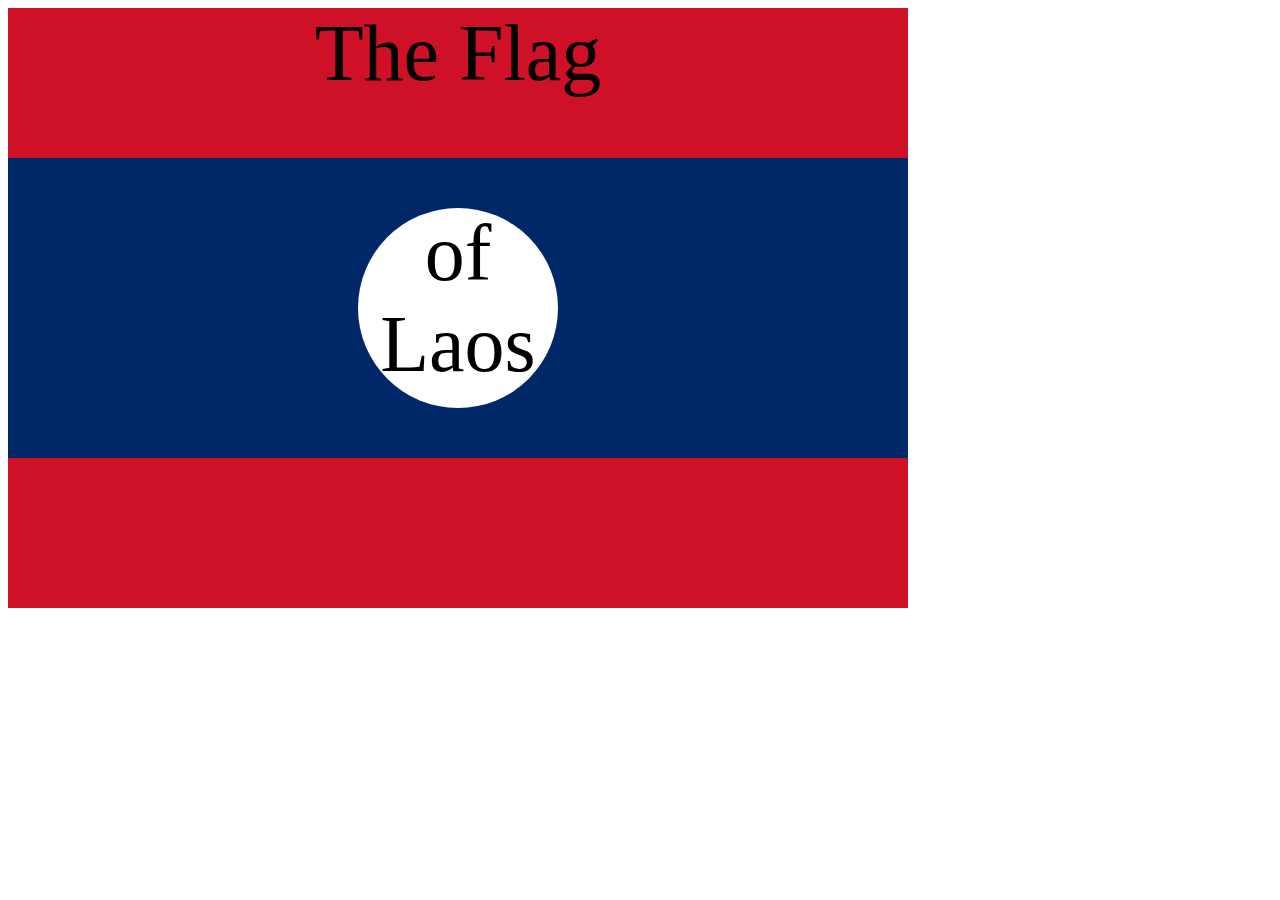
<file: 7.3 CSS Flag Project/index.html>
<!DOCTYPE html>
<html lang="en">

<head>
  <meta charset="UTF-8">
  <title>CSS Flag Project</title>
  <style>
    /* Write your CSS Code here */
    .flag {
      width: 900px;
      height: 600px;
      background-color: rgb(206, 17, 38);
      position: relative;
    } 
    .flag > div {
      width: 100%;
      height: 300px;
      background-color: rgb(0, 40, 104);
      position: absolute;
      top: 150px;
    }
    .flag > div > div {
      width: 200px;
      height: 200px;
      border-radius: 50%;
      background-color: white;
      position: relative;
      top: 50px;
      left: 350px;
    }
    p {
      margin: 0;
      font-size: 5rem;
      text-align: center;
    }
  </style>
</head>

<!-- 
  IMPORTANT! Do not change any HTML
Don't add any classes/ids/elements 
Use what you know about combining selectors 
and CSS specificity instead.
Hint 1: The flag is 900px by 600px and the circle is 200px by 200px.
Hint 2: You can use CSS inspection to get the colors from
https://appbrewery.github.io/flag-of-laos/
-->

<body>
  <div class="flag">
    <p>The Flag</p>
    <div>
      <div>
        <p>of Laos</p>
      </div>
    </div>
  </div>
</body>

</html>
</file>
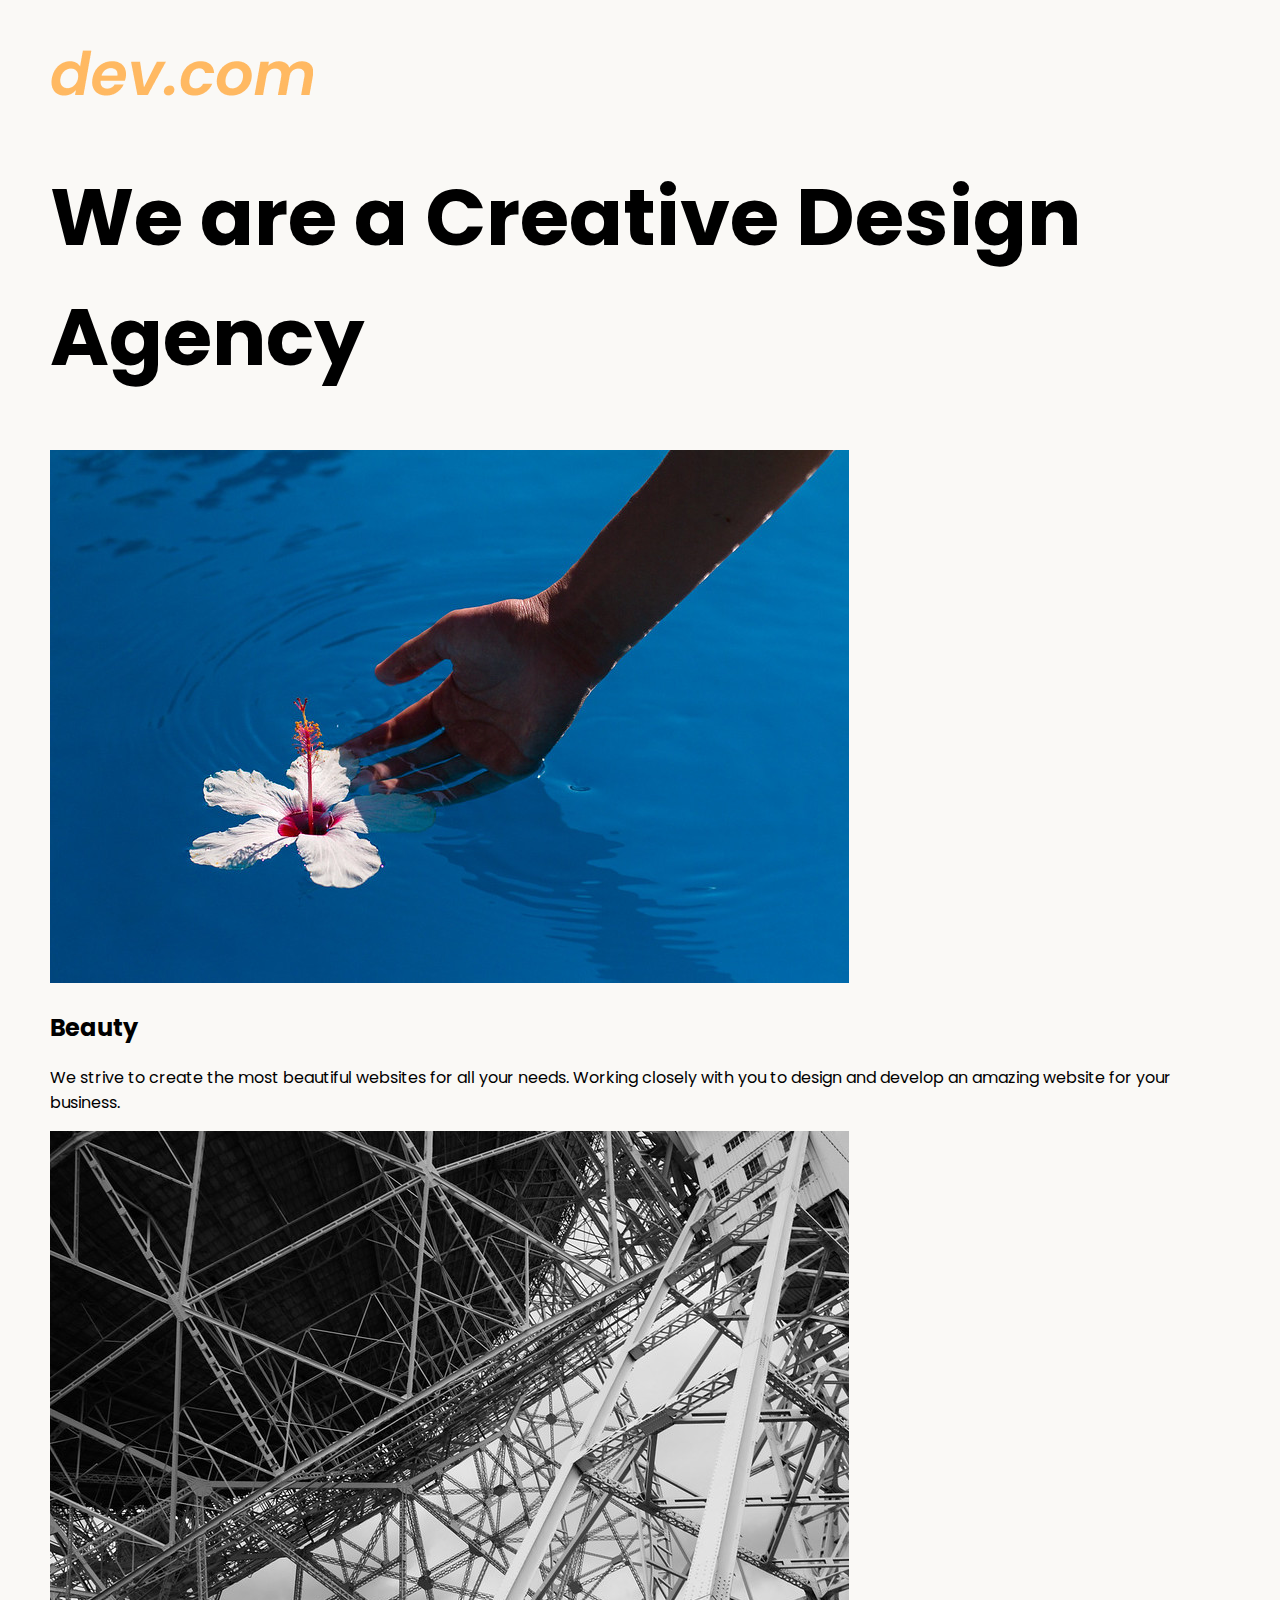
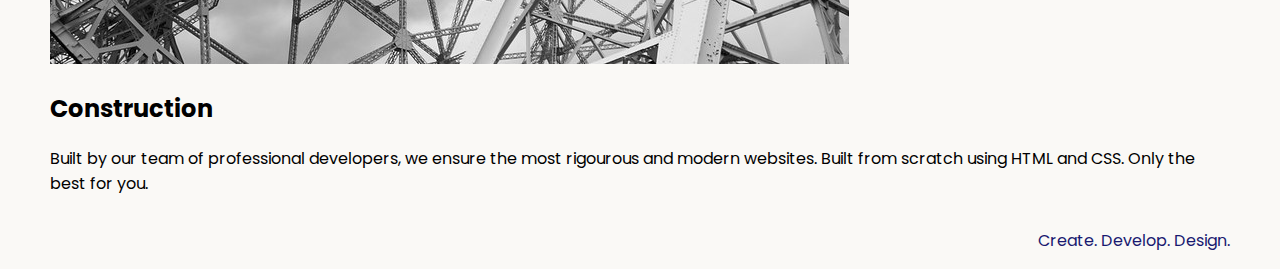
<file: 8.4 Web Design Agency Project/index.html>
<!DOCTYPE html>
<html lang="en">

<head>
  <meta charset="UTF-8">
  <meta name="viewport" content="width=device-width, initial-scale=1.0">
  <title>Agency</title>
  <link rel="stylesheet" href="./style.css">
  <link rel="preconnect" href="https://fonts.googleapis.com">
  <link rel="preconnect" href="https://fonts.gstatic.com" crossorigin>
  <link href="https://fonts.googleapis.com/css2?family=Poppins:wght@400;700&display=swap" rel="stylesheet">
</head>

<body>
  <div class="main">
    <img class="logo" src="./assets/images/logo.png" alt="logo">
    <h1>We are a Creative Design Agency</h1>
    <div class="left card"><img class="tile-image" src="./assets/images/beautiful.jpg" alt="hand and flower in water">
      <h2 class="card-title">Beauty</h2>
      <p class="card-text">We strive to create the most beautiful websites for all your needs. Working closely with you
        to
        design and
        develop an amazing website for your business.</p>
    </div>

    <div class="right card"><img class="tile-image" src="./assets/images/construction.jpg" alt="metal structure">
      <h2 class="card-title">Construction</h2>
      <p>Built by our team of professional developers, we ensure the most rigourous and modern websites. Built from
        scratch using HTML and CSS. Only the best for you.</p>
    </div>

  </div>
  <footer>
    <p>Create. Develop. Design.</p>
  </footer>
</body>

</html>
</file>
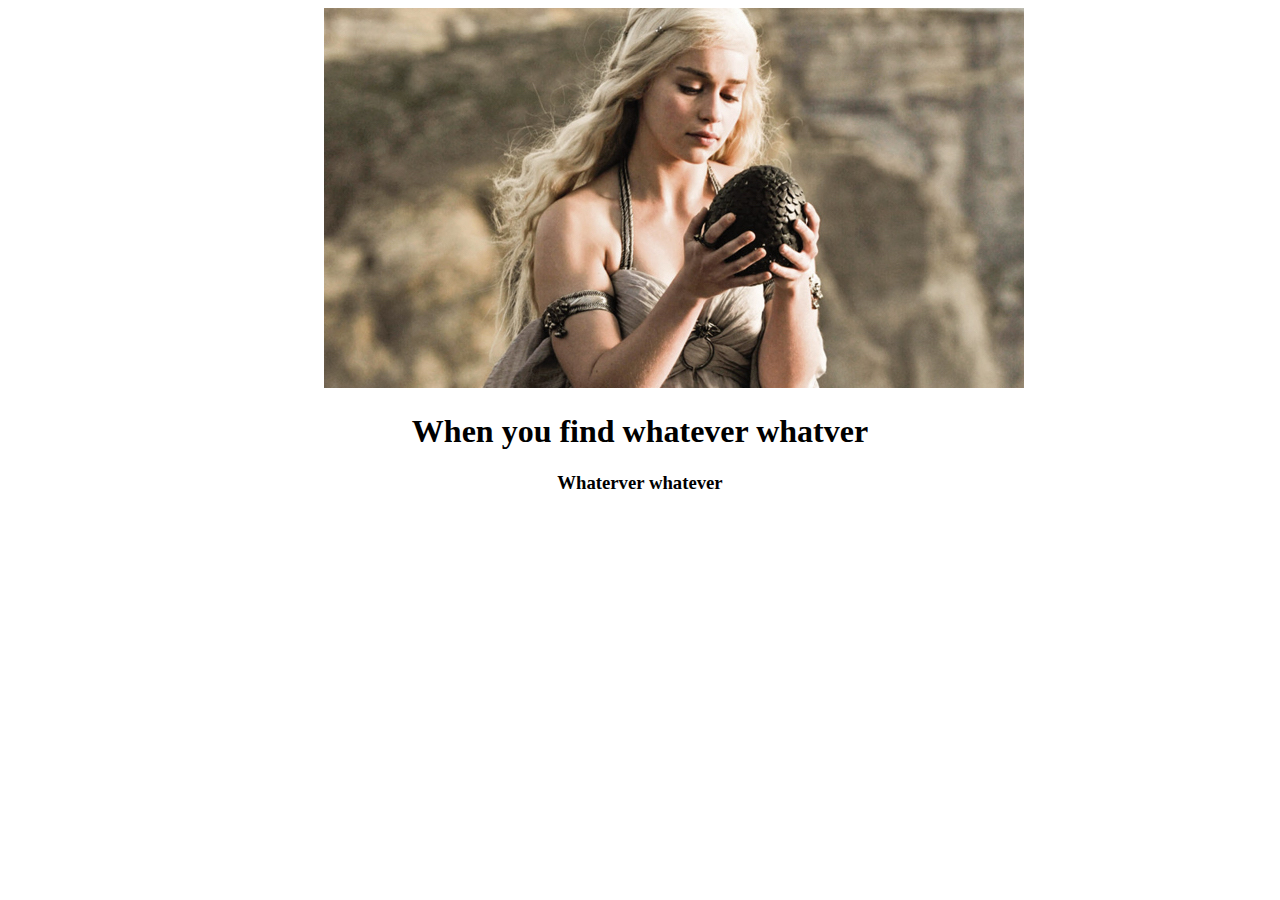
<file: Motivational Poster Website/6.4 Motivation Meme Project/index.html>
<!-- 
  TODO: Create a motivational post website.
Style it how ever you like. 
Look at the goal image for inspiration.
But it must have the following features:
1. The main h1 text should be using the Regular Libre Baskerville Font from Google Fonts:
  https://fonts.google.com/specimen/Libre+Baskerville
2. The text should be white and background black.
3. Add your own image into the images folder inside assets. It should have a 5px white border.
4. The text should be center aligned.
5. Create a div to contain the h1, p and img elements. Adjust the margins so that the image and text are centered on the page. 
  Hint: You horizontally center a div by giving it a width of 50% and a margin-left of 25%.
  Hint: Set the image to have a width of 100% so it fills the div. 
6. Read about the text-transform property on MDN docs to make the h1 uppercase with CSS.
  https://developer.mozilla.org/en-US/docs/Web/CSS/text-transform 
-->
<!DOCTYPE html>
<html>
  <link href="https://fonts.google.com/specimen/Libre+Baskerville" rel="stylesheet">
    <style>
        @import url('https://fonts.google.com/specimen/Libre+Baskerville');
</style>        
<link rel="stylesheet" type="text/css" href="style.css">
<head>

</head>

<body>
  <div class="page">
    <div class="logo"><img src="assets/images/daenerys.jpeg" alt="main"></div>
    <div class="text"><h1>When you find whatever whatver</h1>
    <h3>Whaterver whatever</h3></div>

  </div>
</body>
</file>
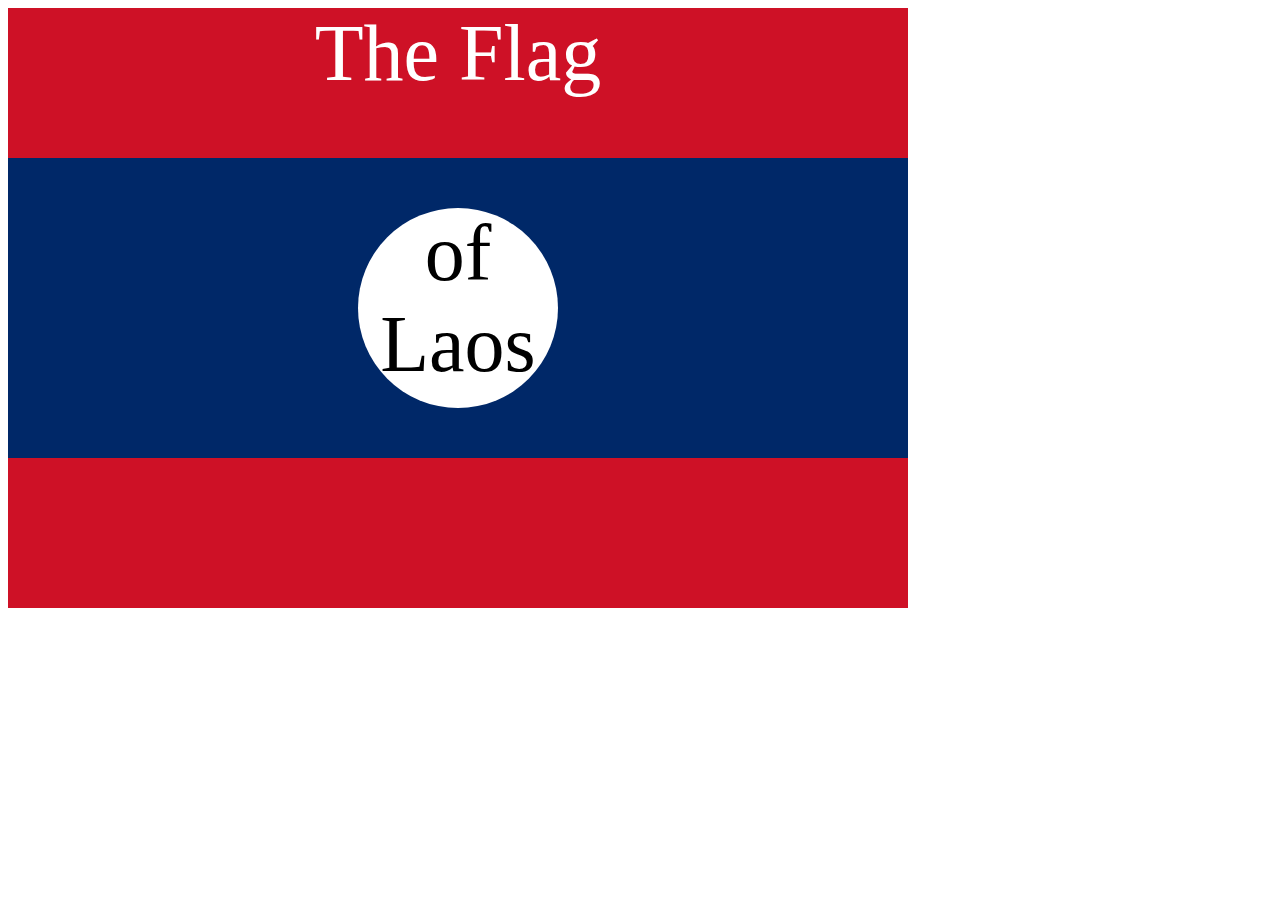
<file: 7.3 CSS Flag Project/solution.html>
<!DOCTYPE html>
<html lang="en">

<head>
  <meta charset="UTF-8">
  <title>CSS Flag Project</title>
  <style>
    .flag {
      width: 900px;
      height: 600px;
      position: relative;
      background-color: #CE1126;

    }

    .flag > div {
      background-color: #002868;
      height: 300px;
      width: 100%;
      position: absolute;
      top: 150px;
    }

    .flag > div > div {
      background-color: white;
      position: absolute;

      height: 200px;
      width: 200px;
      border-radius: 50%;
      top: 50px;
      left: 350px;
    }

    p {
      font-size: 5rem;
      color: white;
      text-align: center;
      padding: 0;
      margin: 0;
    }

    .flag>div div p {
      color: black;
    }
  </style>
</head>

<body>
  <div class="flag">
    <p>The Flag</p>
    <div>
      <div>
        <p>of Laos</p>
      </div>
    </div>
  </div>
</body>

</html>
</file>
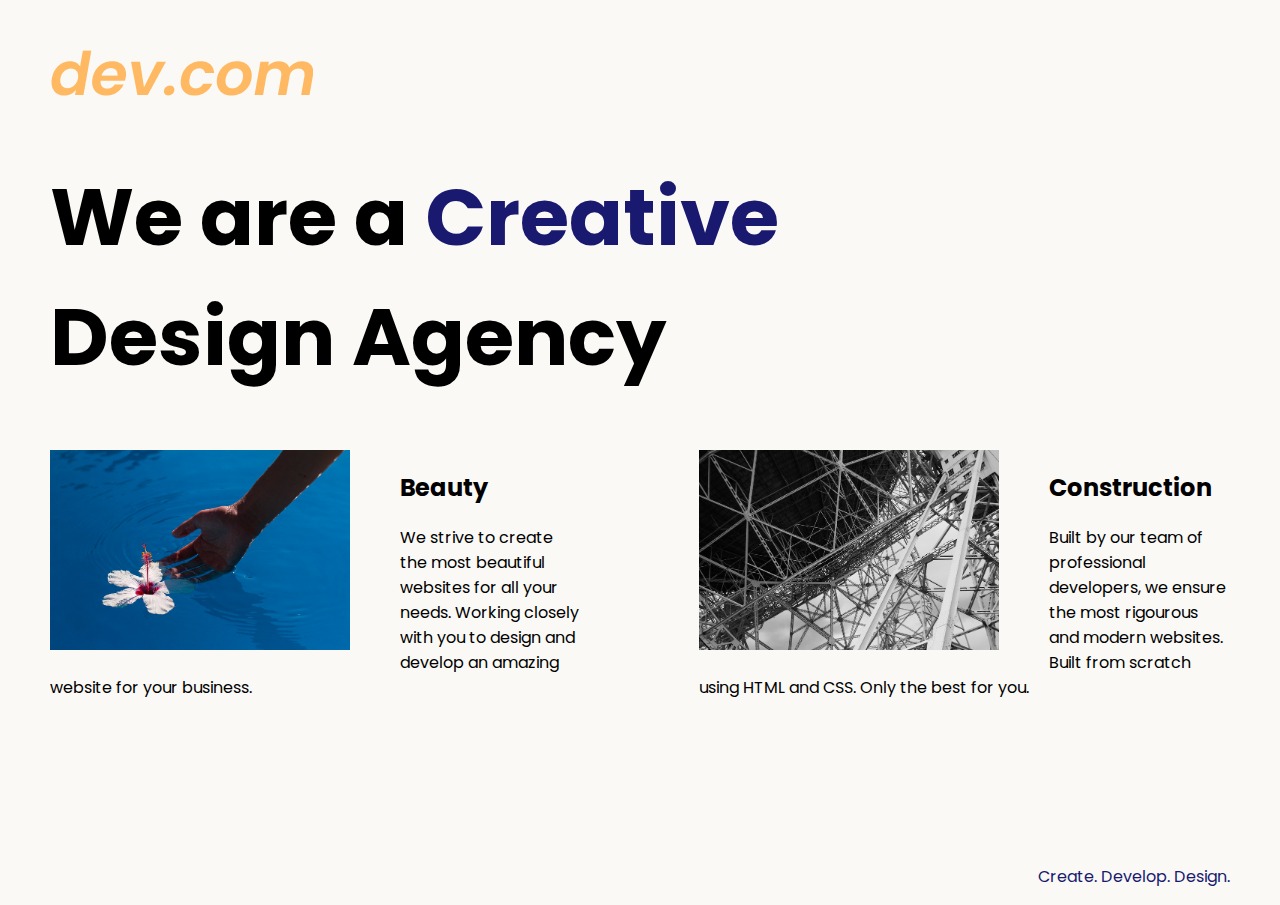
<file: 8.4 Web Design Agency Project/solution.html>
<!DOCTYPE html>
<html lang="en">

<head>
  <meta charset="UTF-8">
  <meta name="viewport" content="width=device-width, initial-scale=1.0">
  <title>Agency</title>
  <link rel="stylesheet" href="./solution.css">
  <link rel="preconnect" href="https://fonts.googleapis.com">
  <link rel="preconnect" href="https://fonts.gstatic.com" crossorigin>
  <link href="https://fonts.googleapis.com/css2?family=Poppins:wght@400;700&display=swap" rel="stylesheet">
</head>

<body>
  <div class="main">
    <img class="logo" src="./assets/images/logo.png" alt="logo">
    <h1>We are a <span class="creative">Creative</span> <br />Design Agency</h1>
    <div class="left card"><img class="tile-image" src="./assets/images/beautiful.jpg" alt="hand and flower in water">
      <h2 class="card-title">Beauty</h2>
      <p class="card-text">We strive to create the most beautiful websites for all your needs. Working closely with you
        to
        design and
        develop an amazing website for your business.</p>
    </div>

    <div class="right card"><img class="tile-image" src="./assets/images/construction.jpg" alt="metal structure">
      <h2 class="card-title">Construction</h2>
      <p>Built by our team of professional developers, we ensure the most rigourous and modern websites. Built from
        scratch using HTML and CSS. Only the best for you.</p>
    </div>

  </div>
  <footer>
    <p>Create. Develop. Design.</p>
  </footer>
</body>

</html>
</file>
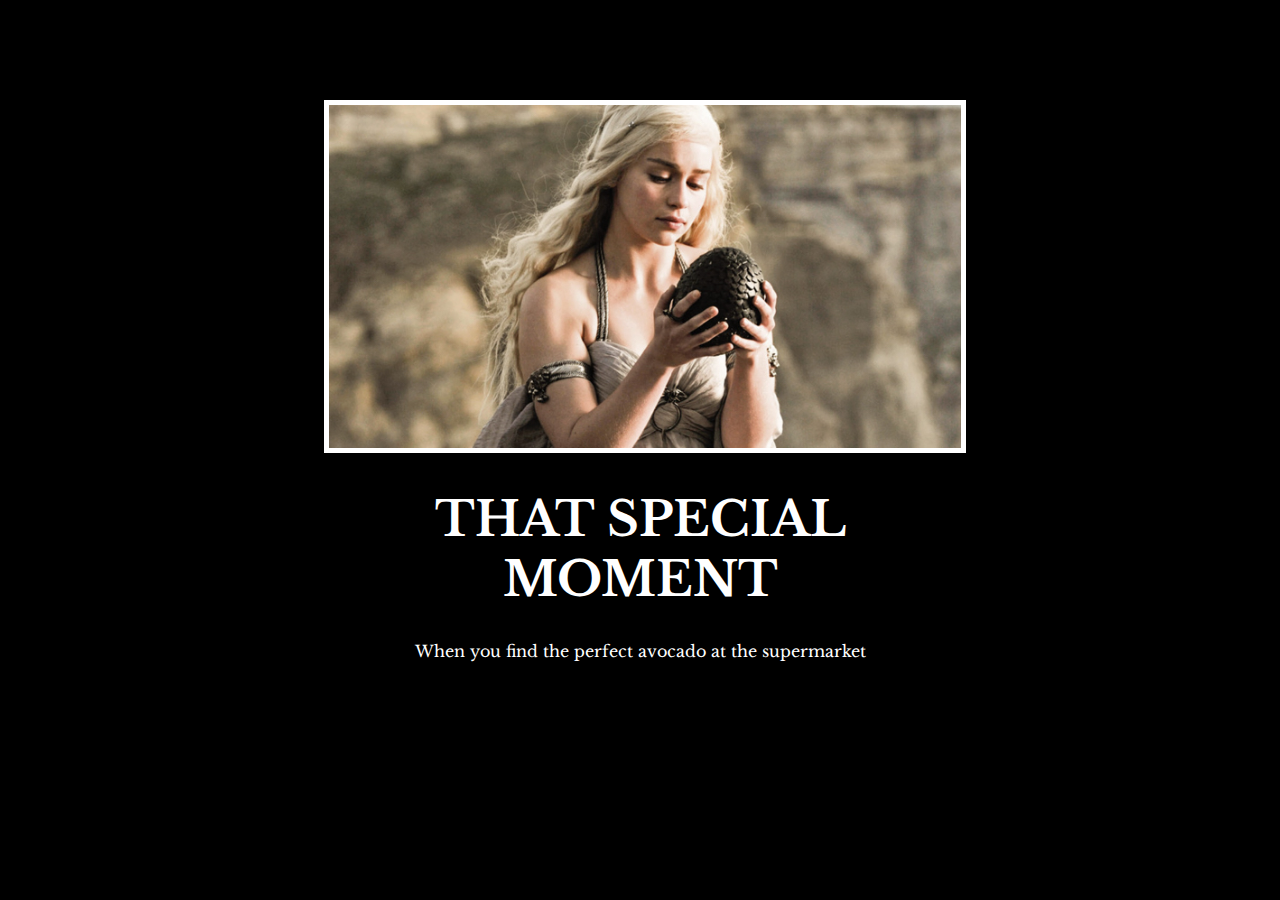
<file: Motivational Poster Website/6.4 Motivation Meme Project/solution/solution.html>
<!DOCTYPE html>
<html lang="en">

<head>
  <meta charset="UTF-8">
  <title>Motivation Meme</title>
  <link rel="stylesheet" href="./solution.css" />
  <link rel="preconnect" href="https://fonts.googleapis.com">
  <link rel="preconnect" href="https://fonts.gstatic.com" crossorigin>
  <link href="https://fonts.googleapis.com/css2?family=Libre+Baskerville&display=swap" rel="stylesheet">
</head>

<body>

  <div class="poster">
    <img class="motivation-img" src="./assets/images/daenerys.jpeg" src="daenerys with egg" />
    <h1>That Special Moment</h1>
    <p>When you find the perfect avocado at the supermarket</p>
  </div>
</body>

</html>
</file>
<file: 8.4 Web Design Agency Project/style.css>
body {
  font-family: "Poppins", sans-serif;
  margin: 50px 50px 0 50px;
  background-color: #faf9f6;
  display: flex;
  flex-direction: column;
  min-height: 95vh;
}
.main {
  flex: 1;
}

h1 {
  font-size: 5rem;
}

footer {
  text-align: right;
  color: midnightblue;
}
</file>
<file: Motivational Poster Website/6.4 Motivation Meme Project/style.css>
.page {
    width: 50%;
    margin-left: 25%;
	align-items: column;
}
.text {
    text-align: center;
    font-family: libre_baskerville;
}
</file>
<file: 8.4 Web Design Agency Project/solution.css>
body {
  font-family: "Poppins", sans-serif;
  margin: 50px 50px 0 50px;
  background-color: #faf9f6;
  display: flex;
  flex-direction: column;
  min-height: 95vh;
}
.main {
  flex: 1;
}

h1 {
  font-size: 5rem;
}

footer {
  text-align: right;
  color: midnightblue;
}

.tile-image {
  height: 200px;
  float: left;
  margin-right: 50px;
}

.card {
  width: 45%;
}

.left {
  float: left;
}

.right {
  float: right;
}

.creative {
  color: midnightblue;
}

@media (max-width: 680px) {
  .logo {
    width: 100px;
  }

  h1 {
    font-size: 3.5rem;
    text-align: center;
  }

  .card {
    width: 100%;
    display: block;
    margin-bottom: 30px;
    text-align: justify;
  }

  .card img {
    margin-bottom: 10px;
    width: 100%;
    display: inline;
    object-fit: cover;
  }
}
</file>
<file: Motivational Poster Website/6.4 Motivation Meme Project/solution/solution.css>
body {
  background-color: black;
}
h1 {
  text-transform: uppercase;
  font-size: 3rem;
}

.poster {
  width: 50%;
  margin-left: 25%;
  margin-top: 100px;
  color: white;
  font-family: "Libre Baskerville", serif;
  text-align: center;
}

.motivation-img {
  border: 5px solid white;
  width: 100%;
}
</file>
